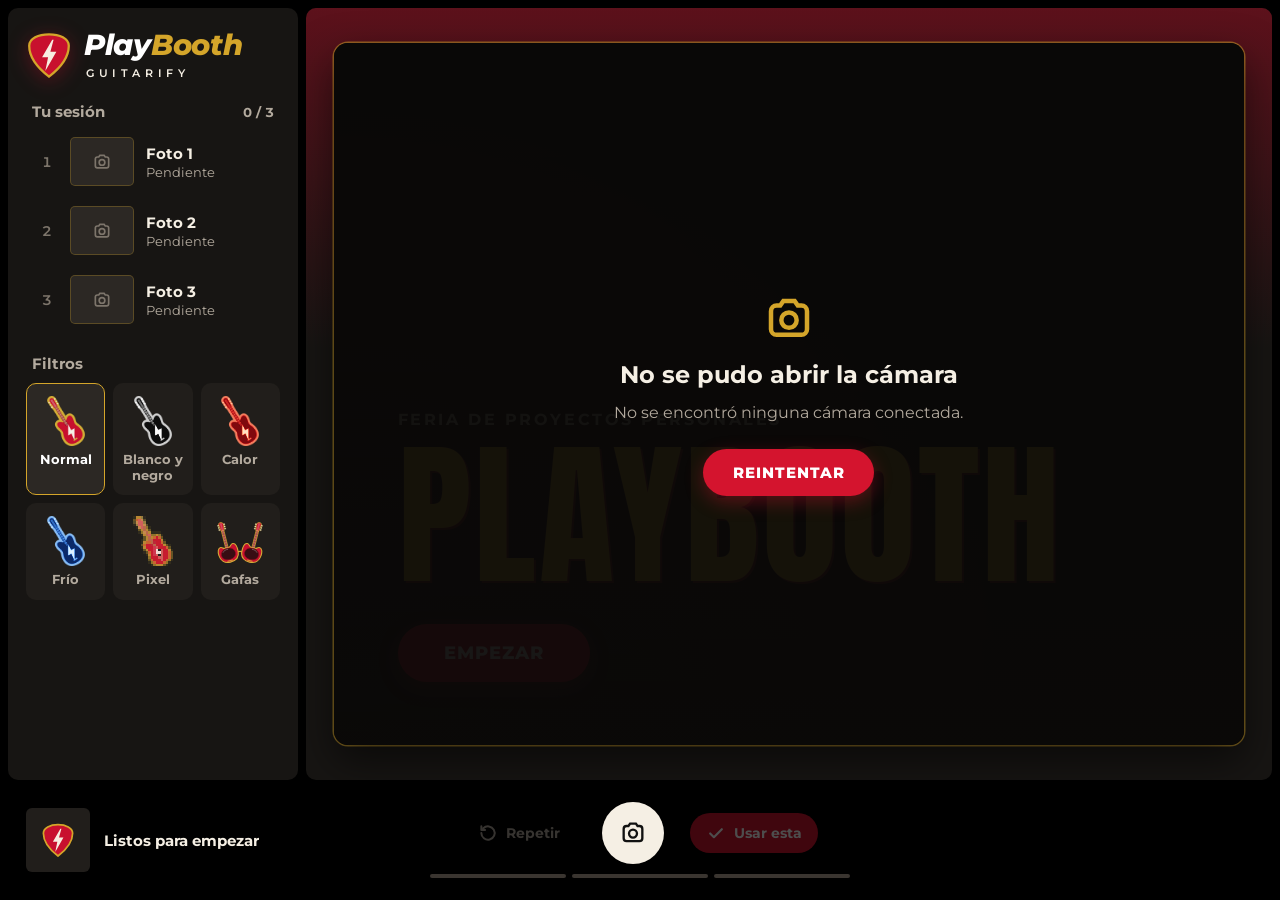
<file: PLAYBOOTH WEB/index.html>
<!doctype html>
<html lang="es">
<head>
  <meta charset="utf-8">
  <meta name="viewport" content="width=device-width, initial-scale=1">
  <title>PlayBooth Guitarify</title>
  <meta name="theme-color" content="#0d0c0b">
  <link rel="icon" href="assets/pua.svg" type="image/svg+xml">
  <link rel="stylesheet" href="assets/tema.css">
  <link rel="stylesheet" href="assets/cabina.css">
</head>
<body>
  <!-- Íconos reutilizables -->
  <svg width="0" height="0" style="position:absolute" aria-hidden="true">
    <symbol id="i-pua" viewBox="0 0 100 100">
      <path d="M50 97 C33 84 7 60 7 30 C7 14 27 5 50 5 C73 5 93 14 93 30 C93 60 67 84 50 97 Z" fill="#c8102e" stroke="#d4a52a" stroke-width="5"/>
      <path d="M57 17 L35 55 L48 55 L42 85 L66 43 L53 43 L60 17 Z" fill="#f7ede0"/>
    </symbol>
    <symbol id="i-check" viewBox="0 0 24 24"><path d="M5 12.5l4.5 4.5L19 7.5" fill="none" stroke="currentColor" stroke-width="2.6" stroke-linecap="round" stroke-linejoin="round"/></symbol>
    <symbol id="i-repetir" viewBox="0 0 24 24"><path d="M4 12a8 8 0 1 0 2.4-5.7M4 4v4.5h4.5" fill="none" stroke="currentColor" stroke-width="2.4" stroke-linecap="round" stroke-linejoin="round"/></symbol>
    <symbol id="i-camara" viewBox="0 0 24 24"><path d="M4 8.5A2.5 2.5 0 0 1 6.5 6h1.6l1.4-2h5l1.4 2h1.6A2.5 2.5 0 0 1 20 8.5v8A2.5 2.5 0 0 1 17.5 19h-11A2.5 2.5 0 0 1 4 16.5z" fill="none" stroke="currentColor" stroke-width="2"/><circle cx="12" cy="12.5" r="3.4" fill="none" stroke="currentColor" stroke-width="2"/></symbol>
    <!-- Filtros de color (vista en vivo; cabina.js aplica lo mismo a la foto) -->
    <filter id="f-bn" color-interpolation-filters="sRGB">
      <feColorMatrix type="matrix" values="0.2126 0.7152 0.0722 0 0  0.2126 0.7152 0.0722 0 0  0.2126 0.7152 0.0722 0 0  0 0 0 1 0"/>
      <feComponentTransfer>
        <feFuncR type="table" tableValues="0 0.06 0.5 0.94 1"/>
        <feFuncG type="table" tableValues="0 0.06 0.5 0.94 1"/>
        <feFuncB type="table" tableValues="0 0.06 0.5 0.94 1"/>
      </feComponentTransfer>
    </filter>
    <filter id="f-calor" color-interpolation-filters="sRGB">
      <feColorMatrix type="matrix" values="0.2126 0.7152 0.0722 0 0  0.2126 0.7152 0.0722 0 0  0.2126 0.7152 0.0722 0 0  0 0 0 1 0"/>
      <feComponentTransfer>
        <feFuncR type="table" tableValues="0.10 0.55 0.85 1 1"/>
        <feFuncG type="table" tableValues="0.01 0.04 0.16 0.62 0.95"/>
        <feFuncB type="table" tableValues="0.03 0.06 0.15 0.45 0.86"/>
      </feComponentTransfer>
    </filter>
    <filter id="f-frio" color-interpolation-filters="sRGB">
      <feColorMatrix type="matrix" values="0.2126 0.7152 0.0722 0 0  0.2126 0.7152 0.0722 0 0  0.2126 0.7152 0.0722 0 0  0 0 0 1 0"/>
      <feComponentTransfer>
        <feFuncR type="table" tableValues="0.02 0.05 0.22 0.66 0.93"/>
        <feFuncG type="table" tableValues="0.04 0.18 0.48 0.84 0.98"/>
        <feFuncB type="table" tableValues="0.12 0.45 0.84 1 1"/>
      </feComponentTransfer>
    </filter>
    <symbol id="i-bajar" viewBox="0 0 24 24"><path d="M12 4v11m0 0l-4.5-4.5M12 15l4.5-4.5M5 19.5h14" fill="none" stroke="currentColor" stroke-width="2.4" stroke-linecap="round" stroke-linejoin="round"/></symbol>
  </svg>

  <div class="app" data-estado="inicio">
    <!-- Barra lateral: la "playlist" de la sesión -->
    <aside class="lateral">
      <div class="marca">
        <svg class="marca-pua"><use href="#i-pua"/></svg>
        <div>
          <div class="marca-nombre"><span class="marca-play">Play</span><span class="marca-booth">Booth</span></div>
          <div class="marca-sub">Guitarify</div>
        </div>
      </div>

      <section class="lista">
        <div class="lista-cabecera">
          <span>Tu sesión</span>
          <span class="lista-cuenta" id="cuenta">0 / 3</span>
        </div>
        <ol class="pistas" id="pistas">
          <!-- se llena desde cabina.js -->
        </ol>
      </section>

      <section class="filtros">
        <div class="lista-cabecera"><span>Filtros</span></div>
        <div class="filtros-opciones" id="filtros">
          <button class="filtro activo" data-filtro="normal"><img src="assets/guitarra.png" alt=""><span>Normal</span></button>
          <button class="filtro" data-filtro="bn"><img src="assets/guitarra.png" alt="" style="filter:url(#f-bn)"><span>Blanco y negro</span></button>
          <button class="filtro" data-filtro="calor"><img src="assets/guitarra.png" alt="" style="filter:url(#f-calor)"><span>Calor</span></button>
          <button class="filtro" data-filtro="frio"><img src="assets/guitarra.png" alt="" style="filter:url(#f-frio)"><span>Frío</span></button>
          <button class="filtro" data-filtro="pixel"><img src="assets/guitarra-pixel.png" alt="" style="image-rendering:pixelated"><span>Pixel</span></button>
          <button class="filtro" data-filtro="gafas"><img src="assets/gafas.svg" alt=""><span>Gafas</span></button>
        </div>
      </section>

    </aside>

    <!-- Escenario principal -->
    <main class="principal">
      <div class="cabecera-degradado"></div>

      <!-- Cámara / revisión -->
      <div class="escenario" id="escenario">
        <div class="marco-foto" id="marco">
          <video id="video" autoplay playsinline muted></video>
          <canvas id="capa" class="capa" hidden></canvas>
          <canvas id="revision" class="revision"></canvas>
          <div class="etiqueta-foto" id="etiqueta">Foto 1 de 3</div>
          <div class="cuenta-atras" id="cuentaAtras"></div>
          <div class="destello" id="destello"></div>

          <!-- Pantalla de inicio sobre la cámara -->
          <div class="portada" id="portada">
            <div class="portada-tipo">Feria de Proyectos Personales</div>
            <h1 class="portada-titulo titulo-anton">PlayBooth</h1>
            <button class="pildora pildora-roja grande" id="btnEmpezar">Empezar</button>
          </div>

          <!-- Error de cámara -->
          <div class="aviso-camara" id="avisoCamara" hidden>
            <svg class="icono-grande"><use href="#i-camara"/></svg>
            <h2>No se pudo abrir la cámara</h2>
            <p id="avisoCamaraTexto">Revisa que el navegador tenga permiso para usar la cámara.</p>
            <button class="pildora pildora-roja" id="btnReintentarCamara">Reintentar</button>
          </div>
        </div>
      </div>

      <!-- Resultado: tira + QR -->
      <div class="resultado" id="resultado" hidden>
        <div class="estilos">
          <div class="resultado-tipo">Elige tu tira</div>
          <div class="estilos-lista" id="estilos">
            <button class="estilo activo" data-estilo="normal"><span class="estilo-mini"></span><span>Clásica</span></button>
            <button class="estilo" data-estilo="rojo"><span class="estilo-mini"></span><span>Reproductor</span></button>
            <button class="estilo" data-estilo="minimal"><span class="estilo-mini"></span><span>Minimal</span></button>
          </div>
        </div>
        <div class="resultado-tira">
          <img id="imgTira" alt="Tu tira PlayBooth">
        </div>
        <div class="resultado-qr">
          <div class="resultado-tipo">Tu tira está lista</div>
          <h2 class="resultado-titulo titulo-anton">Escanea y llévatela</h2>
          <div class="qr-caja" id="qrCaja">
            <div class="cargando" id="qrCargando"><span></span><span></span><span></span></div>
          </div>
          <p class="resultado-estado" id="estadoSubida">Subiendo tu tira…</p>
          <div class="resultado-final" id="textoFinal" hidden>
            <p class="resultado-ayuda">Escanéalo con la cámara de tu celular para descargar la tira, guardar cada foto o mandarla por WhatsApp.</p>
            <p class="resultado-gracias">¡Muchas gracias por probar Guitarify!</p>
          </div>
          <div class="resultado-botones">
            <button class="pildora pildora-borde" id="btnReintentarSubida" hidden>
              <svg class="icono"><use href="#i-repetir"/></svg> Reintentar subida
            </button>
            <a class="pildora pildora-oscura" id="btnDescargarAqui" download="tira-playbooth.jpg">
              <svg class="icono"><use href="#i-bajar"/></svg> Descargar aquí
            </a>
          </div>
        </div>
      </div>
    </main>

    <!-- Barra inferior tipo reproductor -->
    <footer class="reproductor">
      <div class="rep-izq">
        <div class="rep-mini" id="repMini"><svg><use href="#i-pua"/></svg></div>
        <div>
          <div class="rep-titulo" id="repTitulo">Listos para empezar</div>
        </div>
      </div>

      <div class="rep-centro">
        <div class="rep-controles">
          <button class="control-sec" id="btnRepetir" title="Repetir (R)">
            <svg class="icono"><use href="#i-repetir"/></svg><span>Repetir</span>
          </button>
          <button class="disparador" id="btnDisparar" title="Tomar foto (Espacio)">
            <svg><use href="#i-camara"/></svg>
          </button>
          <button class="control-sec control-usar" id="btnUsar" title="Usar esta (Espacio)">
            <svg class="icono"><use href="#i-check"/></svg><span>Usar esta</span>
          </button>
        </div>
        <div class="progreso" id="progreso">
          <span></span><span></span><span></span>
        </div>
      </div>

      <div class="rep-der">
        <button class="pildora pildora-roja" id="btnNueva" hidden>Nueva sesión</button>
        <span class="rep-reinicio" id="repReinicio"></span>
      </div>
    </footer>
  </div>

  <script src="assets/qrcode.js"></script>
  <script src="assets/tira.js"></script>
  <script src="assets/cabina.js"></script>
</body>
</html>
</file>
<file: PLAYBOOTH WEB/assets/tema.css>
/* PlayBooth · Guitarify — tema compartido (cabina + página de descarga) */
@font-face { font-family: "Montserrat"; src: url("fonts/montserrat.woff2") format("woff2"); font-weight: 100 900; font-style: normal; font-display: swap; }
@font-face { font-family: "Montserrat"; src: url("fonts/montserrat-italic.woff2") format("woff2"); font-weight: 100 900; font-style: italic; font-display: swap; }
@font-face { font-family: "Anton"; src: url("fonts/anton.woff2") format("woff2"); font-weight: 400; font-style: normal; font-display: swap; }

:root {
  --fondo: #0d0c0b;
  --panel: #171513;
  --panel-2: #211e1b;
  --panel-3: #2c2824;
  --linea: rgba(212, 165, 42, 0.28);
  --texto: #f5efe4;
  --texto-2: #b3aa9e;
  --texto-3: #7d756b;
  --rojo: #d4142e;
  --rojo-hover: #ee2240;
  --rojo-oscuro: #6b0d18;
  --oro: #d4a52a;
  --oro-claro: #ecc85a;
  --radio: 10px;
  --sombra: 0 16px 40px rgba(0, 0, 0, 0.55);
}

* { box-sizing: border-box; }
[hidden] { display: none !important; }
html, body { margin: 0; height: 100%; }
body {
  background: var(--fondo);
  color: var(--texto);
  font-family: "Montserrat", system-ui, sans-serif;
  -webkit-font-smoothing: antialiased;
}
button { font: inherit; color: inherit; }

.titulo-anton {
  font-family: "Anton", "Montserrat", sans-serif;
  font-weight: 400;
  letter-spacing: 0.02em;
  text-transform: uppercase;
  color: var(--oro);
  text-shadow: 2px 2px 0 var(--rojo-oscuro);
}

/* Botones tipo píldora (guiño a Spotify) */
.pildora {
  display: inline-flex; align-items: center; justify-content: center; gap: 10px;
  border: 0; border-radius: 999px; cursor: pointer;
  padding: 14px 30px; font-weight: 800; font-size: 15px; letter-spacing: 0.06em;
  text-transform: uppercase; text-decoration: none;
  transition: transform .12s ease, background .12s ease, box-shadow .12s ease;
}
.pildora:hover { transform: scale(1.04); }
.pildora:active { transform: scale(0.98); }
.pildora:focus-visible { outline: 3px solid var(--oro-claro); outline-offset: 3px; }
.pildora-roja { background: var(--rojo); color: #fff; box-shadow: 0 6px 18px rgba(212, 20, 46, 0.35); }
.pildora-roja:hover { background: var(--rojo-hover); }
.pildora-borde { background: transparent; color: var(--texto); box-shadow: inset 0 0 0 1.5px rgba(245, 239, 228, 0.45); }
.pildora-borde:hover { box-shadow: inset 0 0 0 1.5px var(--texto); }
.pildora-oscura { background: var(--panel-3); color: var(--texto); }
.pildora-oscura:hover { background: #38332e; }
.pildora[disabled] { opacity: .45; pointer-events: none; }

.icono { width: 20px; height: 20px; flex: none; }
</file>
<file: PLAYBOOTH WEB/assets/cabina.css>
/* Cabina (laptop dentro del PlayBooth) */
body { overflow: hidden; }

.app {
  height: 100vh;
  display: grid;
  grid-template-columns: 290px 1fr;
  grid-template-rows: 1fr 104px;
  gap: 8px;
  padding: 8px;
  background: #000;
}

/* ---------- Barra lateral ---------- */
.lateral {
  grid-row: 1; grid-column: 1;
  background: var(--panel);
  border-radius: var(--radio);
  padding: 22px 18px;
  display: flex; flex-direction: column; gap: 22px;
  overflow: hidden;
}
.marca { display: flex; align-items: center; gap: 12px; }
.marca-pua { width: 46px; height: 46px; flex: none; filter: drop-shadow(0 4px 10px rgba(200, 16, 46, .35)); }
/* Logo igual al letrero: "Play" blanco + "Booth" dorado, y GUITARIFY espaciado debajo */
.marca-nombre { font-family: "Montserrat", sans-serif; font-style: italic; font-weight: 800; font-size: 29px; line-height: 1; letter-spacing: -0.01em; white-space: nowrap; }
.marca-play { color: #fff; }
.marca-booth { color: var(--oro); }
.marca-sub { font-size: 11px; font-weight: 600; letter-spacing: .42em; text-transform: uppercase; color: var(--texto); margin-top: 7px; padding-left: 2px; }

.lista { display: flex; flex-direction: column; gap: 8px; }
.lista-cabecera {
  display: flex; justify-content: space-between; align-items: baseline;
  font-weight: 700; font-size: 15px; color: var(--texto-2); padding: 0 6px;
}
.lista-cuenta { font-size: 13px; font-variant-numeric: tabular-nums; }
.pistas { list-style: none; margin: 0; padding: 0; display: flex; flex-direction: column; gap: 4px; }
.pista {
  display: grid; grid-template-columns: 22px 64px 1fr; align-items: center; gap: 12px;
  padding: 8px 10px; border-radius: 8px; cursor: default;
  transition: background .12s ease;
}
.pista.se-puede { cursor: pointer; }
.pista.se-puede:hover { background: var(--panel-2); }
.pista.actual { background: var(--panel-3); }
.pista-num { color: var(--texto-3); font-weight: 600; font-size: 14px; text-align: center; font-variant-numeric: tabular-nums; }
.pista.actual .pista-num { color: var(--rojo-hover); }
.pista-mini {
  width: 64px; height: 49px; border-radius: 5px; overflow: hidden;
  background: var(--panel-3); border: 1px solid var(--linea);
  display: grid; place-items: center;
}
.pista-mini canvas { width: 100%; height: 100%; object-fit: cover; display: block; }
.pista-mini svg { width: 20px; height: 20px; color: var(--texto-3); }
.pista-nombre { font-weight: 700; font-size: 15px; }
.pista.actual .pista-nombre { color: var(--rojo-hover); }
.pista-estado { font-size: 12.5px; color: var(--texto-2); margin-top: 2px; }
.pista.lista .pista-estado { color: var(--oro); }

/* ---------- Principal ---------- */
.principal {
  grid-row: 1; grid-column: 2;
  position: relative; overflow: hidden;
  background: var(--panel);
  border-radius: var(--radio);
}
.cabecera-degradado {
  position: absolute; inset: 0 0 auto 0; height: 340px;
  background: linear-gradient(180deg, rgba(150, 14, 34, .55) 0%, rgba(23, 21, 19, 0) 100%);
  pointer-events: none;
}

.escenario {
  position: absolute; inset: 0;
  display: grid; place-items: center;
  padding: 28px;
}
.marco-foto {
  position: relative;
  container-type: size;
  /* misma proporción que los marcos de la tira (552 × 426) */
  aspect-ratio: 552 / 426;
  height: min(100%, calc((100vw - 290px - 80px) * 426 / 552));
  max-width: 100%;
  border-radius: 14px; overflow: hidden;
  background: #090807;
  box-shadow: var(--sombra), 0 0 0 1.5px rgba(212, 165, 42, .55);
}
.marco-foto video, .marco-foto .revision, .marco-foto .capa {
  position: absolute; inset: 0; width: 100%; height: 100%;
  object-fit: cover; display: block;
}
.marco-foto video.espejo, .marco-foto .capa.espejo { transform: scaleX(-1); }
.revision { opacity: 0; transition: opacity .15s ease; }

.etiqueta-foto {
  position: absolute; left: 18px; top: 16px;
  padding: 7px 14px; border-radius: 999px;
  background: rgba(0, 0, 0, .6); backdrop-filter: blur(6px);
  font-weight: 800; font-size: 14px; letter-spacing: .08em; text-transform: uppercase;
  opacity: 0; transition: opacity .15s ease;
}
.etiqueta-foto b { color: var(--oro-claro); }

.cuenta-atras {
  position: absolute; inset: 0; display: grid; place-items: center;
  font-family: "Anton", sans-serif; font-size: min(34vh, 300px); line-height: 1;
  color: #fff; text-shadow: 6px 6px 0 var(--rojo), 0 0 60px rgba(0, 0, 0, .6);
  pointer-events: none; opacity: 0;
}
.cuenta-atras.late { animation: latido .9s ease-out forwards; }
@keyframes latido {
  0% { opacity: 0; transform: scale(1.6); }
  18% { opacity: 1; transform: scale(1); }
  80% { opacity: 1; }
  100% { opacity: 0; transform: scale(.85); }
}
.destello { position: absolute; inset: 0; background: #fff; opacity: 0; pointer-events: none; }
.destello.activo { animation: destello .45s ease-out; }
@keyframes destello { 0% { opacity: .95; } 100% { opacity: 0; } }

/* Portada (inicio) */
.portada {
  position: absolute; inset: 0;
  display: flex; flex-direction: column; justify-content: flex-end; align-items: flex-start;
  padding: 7% 7%;
  background:
    linear-gradient(0deg, rgba(10, 9, 8, .94) 0%, rgba(10, 9, 8, .55) 55%, rgba(10, 9, 8, .25) 100%),
    radial-gradient(circle at 0% 100%, rgba(150, 14, 34, .5), transparent 60%);
}
.portada-tipo { font-size: clamp(12px, 2.2cqw, 16px); font-weight: 700; letter-spacing: .16em; text-transform: uppercase; color: var(--texto-2); }
/* el título se ajusta al tamaño del recuadro de la cámara para que nunca se salga */
.portada-titulo { font-size: min(17cqw, 30cqh); line-height: 1.05; margin: 6px 0 26px; max-width: 100%; white-space: nowrap; }
.portada-texto { font-size: clamp(16px, 1.6vw, 22px); color: var(--texto); margin: 0 0 28px; max-width: 34ch; line-height: 1.4; }
.pildora.grande { padding: 18px 46px; font-size: 18px; }

.aviso-camara {
  position: absolute; inset: 0; display: flex; flex-direction: column; align-items: center; justify-content: center;
  text-align: center; gap: 6px; padding: 30px; background: rgba(10, 9, 8, .94);
}
.aviso-camara h2 { margin: 8px 0 0; font-size: 24px; }
.aviso-camara p { color: var(--texto-2); max-width: 46ch; line-height: 1.5; margin: 6px 0 18px; }
.icono-grande { width: 54px; height: 54px; color: var(--oro); }

/* Resultado */
.resultado {
  position: absolute; inset: 0;
  display: grid; grid-template-columns: auto auto minmax(300px, 440px); grid-template-rows: minmax(0, 1fr);
  justify-content: center; align-items: center;
  gap: clamp(28px, 5vw, 80px);
  padding: 26px 40px;
}
.resultado[hidden] { display: none; }
.resultado-tira { height: 100%; min-height: 0; display: flex; align-items: center; justify-content: center; }
/* la tira entera siempre cabe en el espacio (no queda tapada por la barra de abajo) */
.resultado-tira img {
  display: block; height: auto; width: auto; max-height: 100%; max-width: 100%; aspect-ratio: 1 / 3;
  border-radius: 6px; box-shadow: var(--sombra), 0 0 0 1px rgba(212, 165, 42, .3);
  animation: entrar .6s cubic-bezier(.2, .8, .2, 1);
}
@keyframes entrar { from { opacity: 0; transform: translateY(40px) rotate(-2deg); } to { opacity: 1; transform: none; } }
.resultado-tipo { font-size: 13px; font-weight: 700; letter-spacing: .16em; text-transform: uppercase; color: var(--texto-2); }
.resultado-titulo { font-size: clamp(36px, 4vw, 54px); line-height: 1.22; margin: 8px 0 22px; }
.qr-caja {
  width: min(300px, 36vh); aspect-ratio: 1; border-radius: 16px;
  background: #f6f0e5; padding: 16px;
  display: grid; place-items: center;
  box-shadow: 0 0 0 6px rgba(212, 165, 42, .25), var(--sombra);
}
.qr-caja svg, .qr-caja img { width: 100%; height: 100%; display: block; }
.resultado-estado { font-weight: 700; margin: 20px 0 6px; font-size: 16px; line-height: 1.45; max-width: 40ch; }
.resultado-estado.ok { color: #fff; font-weight: 400; }
.resultado-estado.mal { color: #ff6b7d; }
.resultado-ayuda { color: var(--texto-2); line-height: 1.5; font-size: 14.5px; margin: 0 0 20px; max-width: 40ch; }
.resultado-botones { display: flex; gap: 10px; flex-wrap: wrap; }
.resultado-botones .pildora { padding: 12px 22px; font-size: 13px; }

.cargando { display: flex; gap: 8px; }
.cargando span { width: 12px; height: 12px; border-radius: 50%; background: var(--rojo); animation: rebote 1s infinite ease-in-out; }
.cargando span:nth-child(2) { animation-delay: .15s; }
.cargando span:nth-child(3) { animation-delay: .3s; }
@keyframes rebote { 0%, 100% { transform: translateY(0); opacity: .5; } 50% { transform: translateY(-10px); opacity: 1; } }

/* ---------- Barra inferior tipo reproductor ---------- */
.reproductor {
  grid-row: 2; grid-column: 1 / -1;
  display: grid; grid-template-columns: 1fr auto 1fr; align-items: center; gap: 20px;
  padding: 0 18px;
  background: #000;
}
.rep-izq { display: flex; align-items: center; gap: 14px; min-width: 0; }
.rep-mini {
  width: 64px; height: 64px; border-radius: 6px; overflow: hidden; flex: none;
  background: var(--panel-2); display: grid; place-items: center;
}
.rep-mini svg { width: 34px; height: 34px; }
.rep-mini canvas { width: 100%; height: 100%; object-fit: cover; }
.rep-titulo { font-weight: 700; font-size: 15px; white-space: nowrap; overflow: hidden; text-overflow: ellipsis; }
.rep-sub { font-size: 12.5px; color: var(--texto-2); margin-top: 3px; }

.rep-centro { display: flex; flex-direction: column; align-items: center; gap: 10px; }
.rep-controles { display: flex; align-items: center; gap: 26px; }
.disparador {
  width: 62px; height: 62px; border-radius: 50%; border: 0; cursor: pointer;
  background: var(--texto); color: #111;
  display: grid; place-items: center;
  transition: transform .12s ease, background .12s ease;
}
.disparador svg { width: 28px; height: 28px; }
.disparador:hover { transform: scale(1.07); }
.disparador:active { transform: scale(.96); }
.control-sec {
  display: inline-flex; align-items: center; gap: 8px;
  height: 40px; padding: 0 16px; border-radius: 999px; border: 0; cursor: pointer;
  background: transparent; color: var(--texto-2); font-weight: 700; font-size: 13.5px;
  transition: color .12s ease, background .12s ease;
}
.control-sec:hover { color: var(--texto); background: var(--panel-2); }
.control-usar { color: #fff; background: var(--rojo); }
.control-usar:hover { background: var(--rojo-hover); }
.disparador:disabled, .control-sec:disabled { opacity: .3; pointer-events: none; }
.disparador:focus-visible, .control-sec:focus-visible { outline: 3px solid var(--oro-claro); outline-offset: 3px; }

.progreso { display: grid; grid-template-columns: repeat(3, 1fr); gap: 6px; width: min(420px, 34vw); }
.progreso span { height: 4px; border-radius: 4px; background: #3a3530; overflow: hidden; position: relative; }
.progreso span.hecho { background: var(--texto); }
.progreso span.actual { background: #3a3530; }
.progreso span.actual::after {
  content: ""; position: absolute; inset: 0 50% 0 0; background: var(--rojo-hover); border-radius: 4px;
}

.rep-der { display: flex; justify-content: flex-end; align-items: center; gap: 14px; }
.rep-reinicio { font-size: 12.5px; color: var(--texto-3); font-variant-numeric: tabular-nums; }

/* ---------- Estados ---------- */
.app[data-estado="inicio"] .etiqueta-foto { opacity: 0; }
.app:not([data-estado="inicio"]) .portada { display: none; }
.app[data-estado="camara"] .etiqueta-foto,
.app[data-estado="contando"] .etiqueta-foto,
.app[data-estado="revisar"] .etiqueta-foto { opacity: 1; }
.app[data-estado="revisar"] .revision { opacity: 1; }
.app[data-estado="final"] .rep-controles,
.app[data-estado="procesando"] .rep-controles { visibility: hidden; }
.app[data-estado="final"] .escenario,
.app[data-estado="procesando"] .escenario { display: none; }

@media (max-width: 900px) {
  .app { grid-template-columns: 1fr; }
  .lateral { display: none; }
  .principal { grid-column: 1; }
  .marco-foto { height: auto; width: 100%; }
  .resultado { grid-template-columns: 1fr; overflow: auto; }
}

/* Pantallas bajitas (laptops de 768 px o menos): todo el resultado cabe sin cortarse */
.resultado-qr { max-height: 100%; min-height: 0; }
.qr-caja { width: min(300px, 32vh); }
@media (max-height: 820px) {
  .resultado { padding-top: 16px; padding-bottom: 16px; }
  .resultado-titulo { font-size: clamp(30px, 6vh, 46px); margin-bottom: 14px; }
  .resultado-estado { margin-top: 14px; font-size: 15px; }
  .resultado-ayuda { font-size: 13.5px; margin-bottom: 10px; }
  .resultado-gracias { font-size: 15px; margin-bottom: 14px; }
}

/* Texto final: ayuda para escanear + agradecimiento */
.resultado-ayuda { color: var(--texto-2); margin-bottom: 10px; }
.resultado-gracias { font-weight: 800; font-size: 17px; color: var(--oro-claro); margin: 0 0 20px; max-width: 40ch; line-height: 1.35; }

/* ---------- Filtros ---------- */
.filtros { display: flex; flex-direction: column; gap: 10px; }
.filtros-opciones { display: grid; grid-template-columns: repeat(3, 1fr); gap: 8px; }
.filtro {
  display: flex; flex-direction: column; align-items: center; gap: 6px;
  padding: 12px 4px 11px; border-radius: 10px; border: 1.5px solid transparent;
  background: var(--panel-2); color: var(--texto-2);
  font: inherit; font-size: 13px; font-weight: 700; line-height: 1.2; text-align: center;
  cursor: pointer; transition: background .15s, border-color .15s, color .15s;
}
.filtro img { width: 50px; height: 50px; object-fit: contain; }
.filtro:hover:not(:disabled) { background: var(--panel-3); color: var(--texto); }
.filtro.activo { border-color: var(--oro); color: #fff; background: var(--panel-3); }
.filtro:disabled { cursor: default; opacity: .45; }
.filtro:focus-visible { outline: 3px solid var(--oro-claro); outline-offset: 2px; }
@media (max-height: 820px) {
  .lateral { gap: 14px; padding-top: 16px; padding-bottom: 16px; }
  .filtro { padding: 9px 4px 8px; gap: 5px; font-size: 12.5px; }
  .filtro img { width: 40px; height: 40px; }
}
@media (max-height: 700px) {
  .pista { padding-top: 5px; padding-bottom: 5px; }
  .pista-mini { height: 42px; }
  .filtros { gap: 6px; }
  .filtro { padding: 6px 4px; gap: 3px; font-size: 12px; }
  .filtro img { width: 28px; height: 28px; }
}
@media (max-height: 700px) {
  .qr-caja { width: min(240px, 25vh); }
  .resultado-tipo { font-size: 11.5px; }
  .resultado-titulo { margin-bottom: 10px; }
  .resultado-estado { margin-top: 10px; margin-bottom: 4px; font-size: 14px; }
  .resultado-ayuda { font-size: 12.5px; margin-bottom: 6px; }
  .resultado-gracias { font-size: 14px; margin-bottom: 10px; }
}

/* ---------- Elegir diseño de tira ---------- */
.estilos { display: flex; flex-direction: column; gap: 12px; align-self: center; }
.estilos-lista { display: flex; flex-direction: column; gap: 10px; }
.estilo {
  display: flex; align-items: center; gap: 12px;
  padding: 8px 14px 8px 8px; border-radius: 10px; border: 1.5px solid transparent;
  background: rgba(255, 255, 255, .06); color: var(--texto-2);
  font: inherit; font-size: 14px; font-weight: 700; text-align: left;
  cursor: pointer; transition: background .15s, border-color .15s, color .15s;
}
.estilo:hover { background: rgba(255, 255, 255, .1); color: var(--texto); }
.estilo.activo { border-color: var(--oro); color: #fff; background: rgba(255, 255, 255, .1); }
.estilo:focus-visible { outline: 3px solid var(--oro-claro); outline-offset: 2px; }
.estilo-mini {
  display: block; height: clamp(84px, 17vh, 150px); aspect-ratio: 1 / 3; border-radius: 3px; overflow: hidden;
  background: rgba(255, 255, 255, .08);
}
.estilo-mini canvas { width: 100%; height: 100%; display: block; }
.app[data-estado="procesando"] .estilos { visibility: hidden; }
@media (max-height: 700px) {
  .estilos { gap: 8px; }
  .estilos-lista { gap: 6px; }
  .estilo { padding: 5px 12px 5px 5px; font-size: 13px; }
}
@media (max-width: 900px) {
  .estilos-lista { flex-direction: row; }
}
</file>
